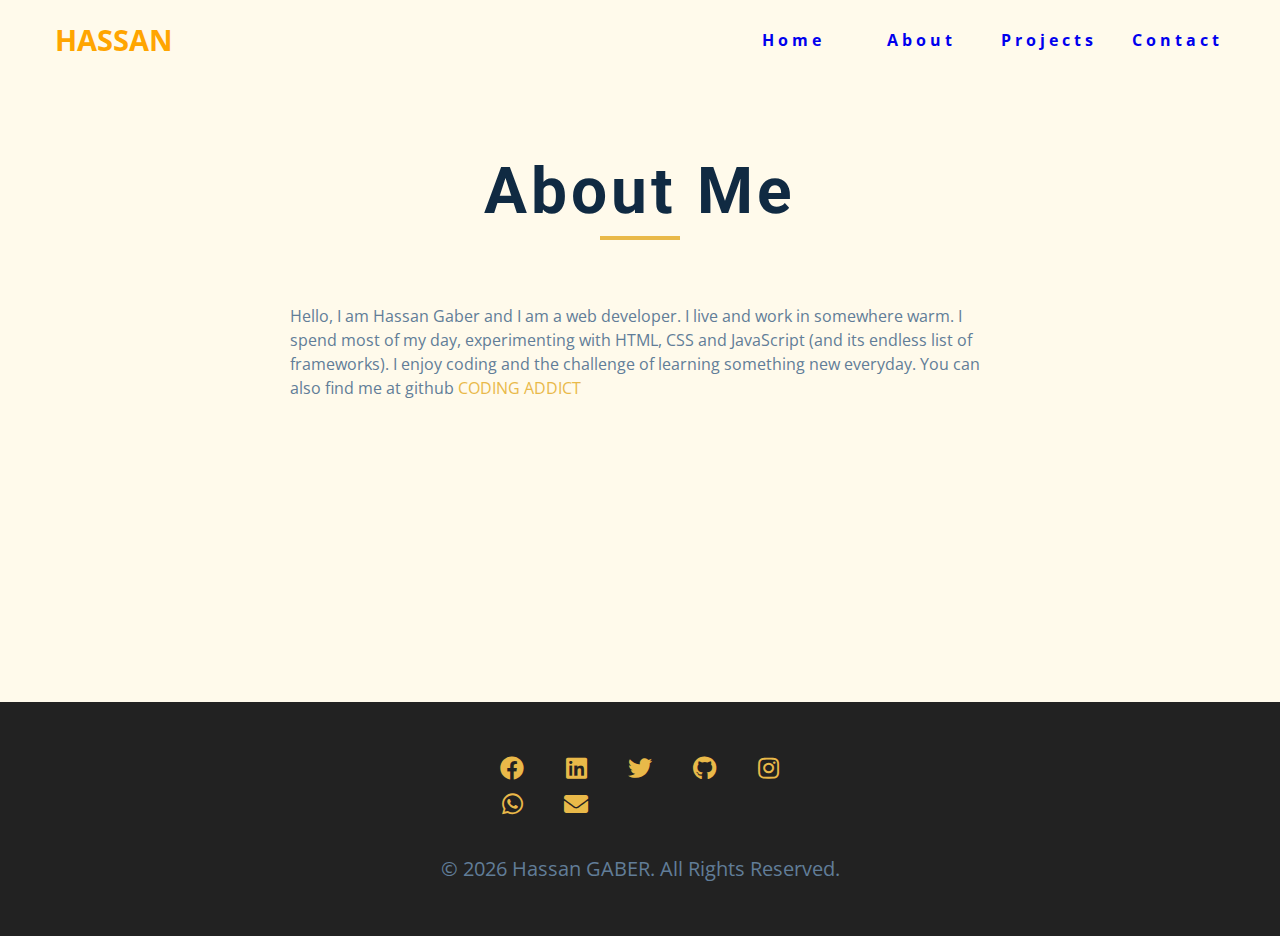
<file: about.html>
<!DOCTYPE html>
<html lang="en">

<head>
    <meta charset="UTF-8" />
    <meta name="viewport" content="width=device-width, initial-scale=1.0" />
    <title>HASSAN Gaber || About</title>
    <link rel="stylesheet" href="./fontawesome-free-5.12.1-web/css/all.min.css" />
    <!-- css -->
    <link rel="stylesheet" href="./css/styles.css" />
</head>

<body>
    <!-- navbar -->
    <nav class="nav" id="nav">
        <div class="nav-center">
            <!-- nav header -->
            <div class="nav-header">
                <a href="#" class="logo">Hassan</a>
                <button class="nav-btn" id="nav-btn">
          <i class="fas fa-bars"></i>
        </button>
            </div>
            <!-- nav links -->
            <ul class="nav-links">
                <li><a href="index.html">home</a></li>
                <li><a href="about.html">about</a></li>
                <li><a href="projects.html">projects</a></li>
                <li><a href="contact.html">contact</a></li>
            </ul>
        </div>
    </nav>
    <!-- end of navbar -->
    <!-- sidebar -->
    <aside class="sidebar" id="sidebar">
        <div>
            <button id="close-btn" class="close-btn">
        <i class="fas fa-times"></i>
      </button>
            <ul class="sidebar-links">
                <li><a href="index.html">home</a></li>
                <li><a href="about.html">about</a></li>
                <li><a href="projects.html">projects</a></li>
                <li><a href="contact.html">contact</a></li>
            </ul>
            <ul class="social-icons">
                <!-- single item -->
                <li>
                    <a href="https://www.facebook.com/35hassan.Gaber/" class="social-icon">
                        <i class="fab fa-facebook"></i>
                    </a>
                </li>
                <!-- end of single item -->
                <!-- single item -->
                <li>
                    <a href="https://github.com/Hassan667/" target="_blank" class="social-icon">
                        <i class="fab fa-github"></i>
                    </a>
                </li>
                <!-- end of single item -->
                <!-- single item -->
                <li>
                    <a href="https://twitter.com/Hassan8Gaber" target="_blank" class="social-icon"><i
                        class="fab fa-twitter"></i></a>
                </li>
                <!-- end of single item -->
                <!-- single item -->
                <li>
                    <a href="https://www.twitter.com" class="social-icon">
                        <i class="fab fa-behance"></i>
                    </a>
                </li>
                <!-- end of single item -->
                <!-- single item -->
                <li>
                    <a href="https://www.instagram.com/h.gaber83/" target="_blank" class="social-icon">
                        <i class="fab fa-instagram"></i>
                    </a>
                </li>
                <!-- end of single item -->
            </ul>
        </div>
    </aside>
    <!-- end of sidebar -->

    <!-- ############## -->
    <!-- ############## -->
    <!-- ############## -->
    <!-- ############## -->

    <section class="section single-page">
        <!-- section title -->
        <div class="section-title">
            <h1>about me</h1>
            <div class="underline"></div>
        </div>
        <!--end of section title -->
        <div class="section-center page-info">
            <!-- about page -->
            <p>
                Hello, I am Hassan Gaber and I am a web developer. I live and work in somewhere warm. I spend most of my day, experimenting with HTML, CSS and JavaScript (and its endless list of frameworks). I enjoy coding and the challenge of learning something new
                everyday. You can also find me at github
                <a href="https://github.com/Hassan667/" target="_blank">coding addict</a>
            </p>
        </div>
    </section>
    <!-- ############## -->
    <!-- ############## -->
    <!-- ############## -->
    <!-- ############## -->

    <!-- footer -->
    <footer class="footer">
        <ul class="social-icons">
            <!-- single item -->
            <li>
                <a href="https://www.facebook.com/35hassan.Gaber/" target="_blank" class="social-icon">
                    <i class="fab fa-facebook"></i>
                </a>
            </li>
            <!-- end of single item -->
            <!-- single item -->
            <li>
                <a href="https://www.linkedin.com/in/hassan-gaber-496194150/" target="_blank" class="social-icon">
                    <i class="fab fa-linkedin"></i>
                </a>
            </li>
            <!-- end of single item -->
            <!-- single item -->
            <li>
                <a href="https://twitter.com/Hassan8Gaber" target="_blank" class="social-icon"><i
            class="fab fa-twitter"></i></a>
            </li>
            <!-- end of single item -->
            <!-- single item -->
            <li>
                <a href="https://github.com/Hassan667/" target="_blank" class="social-icon">
                    <i class="fab fa-github"></i>
                </a>
            </li>
            <!-- end of single item -->
            <!-- single item -->
            <li>
                <a href="https://www.instagram.com/h.gaber83/" target="_blank" class="social-icon">
                    <i class="fab fa-instagram"></i>
                </a>
            </li>
            <li>
                <a href="https://wa.me/qr/ZOQB3OWDG4MUD1" target="_blank" class="social-icon"> <i class="fab fa-whatsapp"></i>
                </a>
            </li>
            <li><a href="mailto:hassam.gaber88@gimail.com" target="_blank" class="social-icon"><i> <i
              class="fas fa-envelope"></i>
          </i> </a></li>
            <!-- end of single item -->
        </ul>

        <p>&copy; <span id="date"></span> Hassan GABER. All rights reserved.</p>
    </footer>
    <script src="./js/app.js"></script>
</body>

</html>
</file>
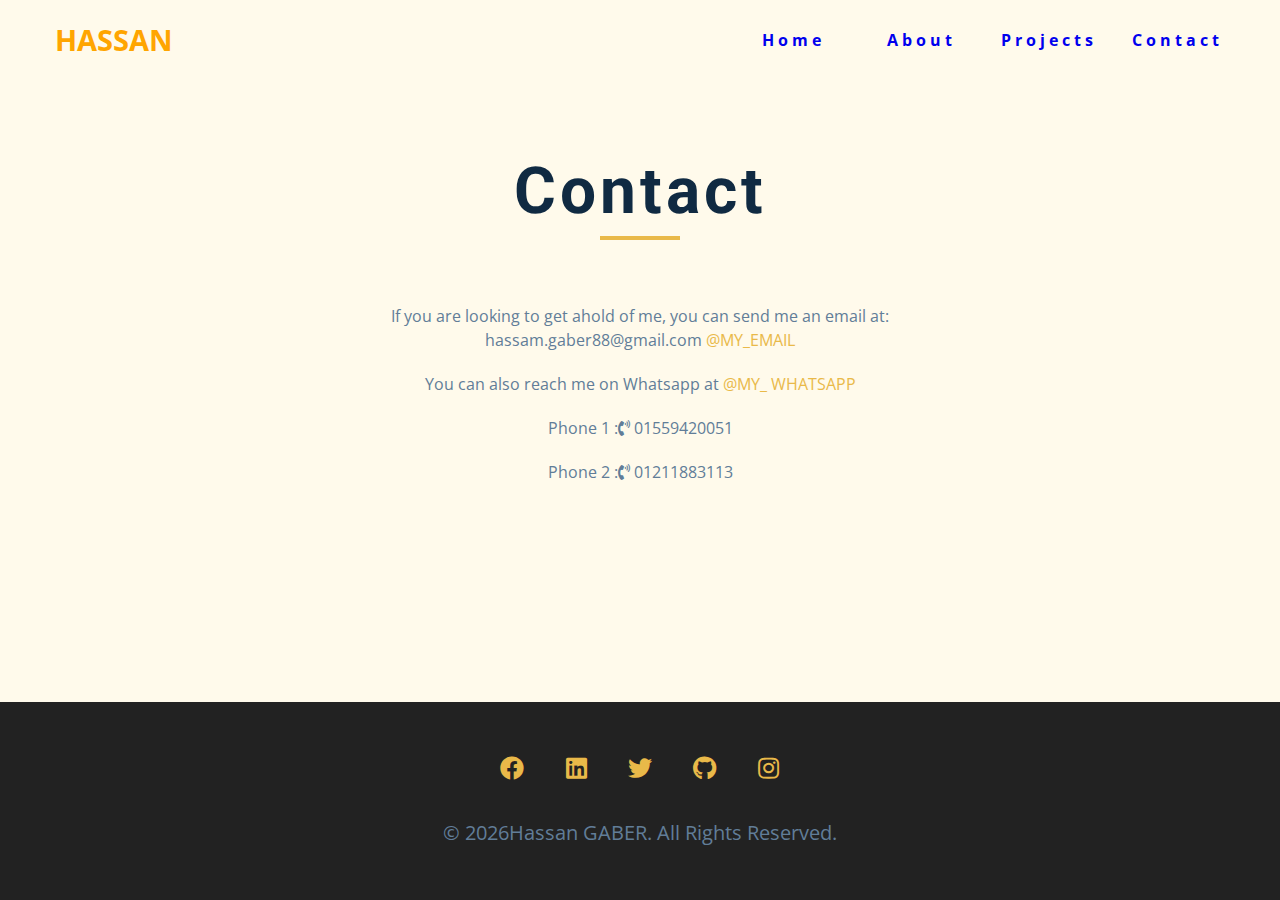
<file: contact.html>
<!DOCTYPE html>
<html lang="en">

<head>
    <meta charset="UTF-8" />
    <meta name="viewport" content="width=device-width, initial-scale=1.0" />
    <title>HASSAN Gaber || Contact</title>
    <link rel="stylesheet" href="./fontawesome-free-5.12.1-web/css/all.min.css" />
    <!-- css -->
    <link rel="stylesheet" href="./css/styles.css" />
</head>

<body>
    <!-- navbar -->
    <nav class="nav" id="nav">
        <div class="nav-center">
            <!-- nav header -->
            <div class="nav-header">
                <a href="#" class="logo">Hassan</a>
                <button class="nav-btn" id="nav-btn">
          <i class="fas fa-bars"></i>
        </button>
            </div>
            <!-- nav links -->
            <ul class="nav-links">
                <li><a href="index.html">home</a></li>
                <li><a href="about.html">about</a></li>
                <li><a href="projects.html">projects</a></li>
                <li><a href="contact.html">contact</a></li>
            </ul>
        </div>
    </nav>
    <!-- end of navbar -->
    <!-- sidebar -->
    <aside class="sidebar" id="sidebar">
        <div>
            <button id="close-btn" class="close-btn">
        <i class="fas fa-times"></i>
      </button>
            <ul class="sidebar-links">
                <li><a href="index.html">home</a></li>
                <li><a href="about.html">about</a></li>
                <li><a href="projects.html">projects</a></li>
                <li><a href="contact.html">contact</a></li>
            </ul>
            <ul class="social-icons">
                <!-- single item -->
                <li>
                    <a href="https://www.facebook.com/35hassan.Gaber/" class="social-icon">
                        <i class="fab fa-facebook"></i>
                    </a>
                </li>
                <!-- end of single item -->
                <!-- single item -->
                <li>
                    <a href="https://www.twitter.com" class="social-icon">
                        <i class="fab fa-linkedin"></i>
                    </a>
                </li>
                <!-- end of single item -->
                <!-- single item -->
                <li>
                    <a href="https://www.twitter.com" class="social-icon">
                        <i class="fab fa-squarespace"></i>
                    </a>
                </li>
                <!-- end of single item -->
                <!-- single item -->
                <li>
                    <a href="https://www.twitter.com" class="social-icon">
                        <i class="fab fa-behance"></i>
                    </a>
                </li>
                <!-- end of single item -->
                <!-- single item -->
                <li>
                    <a href="https://www.twitter.com" class="social-icon">
                        <i class="fab fa-instagram"></i>
                    </a>
                </li>
                <!-- end of single item -->
            </ul>
        </div>
    </aside>
    <!-- end of sidebar -->

    <!-- ############## -->
    <!-- ############## -->
    <!-- ############## -->
    <!-- ############## -->

    <section class="section single-page">
        <!-- section title -->
        <div class="section-title">
            <h1>contact</h1>
            <div class="underline"></div>
        </div>
        <!--end of section title -->
        <div class="section-center page-info">
            <!-- contact page-->
            <div class="contact__info-link ">

                <p style="    text-align: center">
                    If you are looking to get ahold of me, you can send me an email at: hassam.gaber88@gmail.com
                    <a href="mailto:hassam.gaber88@gimail.com" target="_blank">@My_email</a>
                </p>



                <p style="text-align: center">
                    You can also reach me on Whatsapp at
                    <a href="https://wa.me/qr/ZOQB3OWDG4MUD1" target="_blank">@My_ Whatsapp</a>
                    <div style="    text-align: center">
                        <p class="text-secondary"> Phone 1 :<i class="fs-3 text-primary fas fa-phone-volume"></i> 01559420051</p>
                        <p class="text-secondary"> Phone 2 :<i class="fs-3 text-primary fas fa-phone-volume"></i> 01211883113</p>
                    </div>
                </p>
            </div>
    </section>
    <!-- ############## -->
    <!-- ############## -->
    <!-- ############## -->
    <!-- ############## -->

    <!-- footer -->
    <footer class="footer">
        <ul class="social-icons">
            <!-- single item -->
            <li>
                <a href="https://www.facebook.com/35hassan.Gaber/" target="_blank" class="social-icon">
                    <i class="fab fa-facebook"></i>
                </a>
            </li>
            <!-- end of single item -->
            <!-- single item -->
            <li>
                <a href="https://www.linkedin.com/in/hassan-gaber-496194150/" target="_blank" class="social-icon">
                    <i class="fab fa-linkedin"></i>
                </a>
            </li>
            <!-- end of single item -->
            <!-- single item -->
            <li>
                <a href="https://twitter.com/Hassan8Gaber" target="_blank" class="social-icon"><i
            class="fab fa-twitter"></i></a>
            </li>
            <!-- end of single item -->
            <!-- single item -->
            <li>
                <a href="https://github.com/Hassan667/" target="_blank" class="social-icon">
                    <i class="fab fa-github"></i>
                </a>
            </li>
            <!-- end of single item -->
            <!-- single item -->
            <li>
                <a href="https://www.instagram.com/h.gaber83/" target="_blank" class="social-icon">
                    <i class="fab fa-instagram"></i>
                </a>
            </li>

            <!-- end of single item -->
        </ul>

        <p>&copy; <span id="date"></span>Hassan GABER. All rights reserved.</p>
    </footer>
    <script src="./js/app.js"></script>
</body>

</html>
</file>
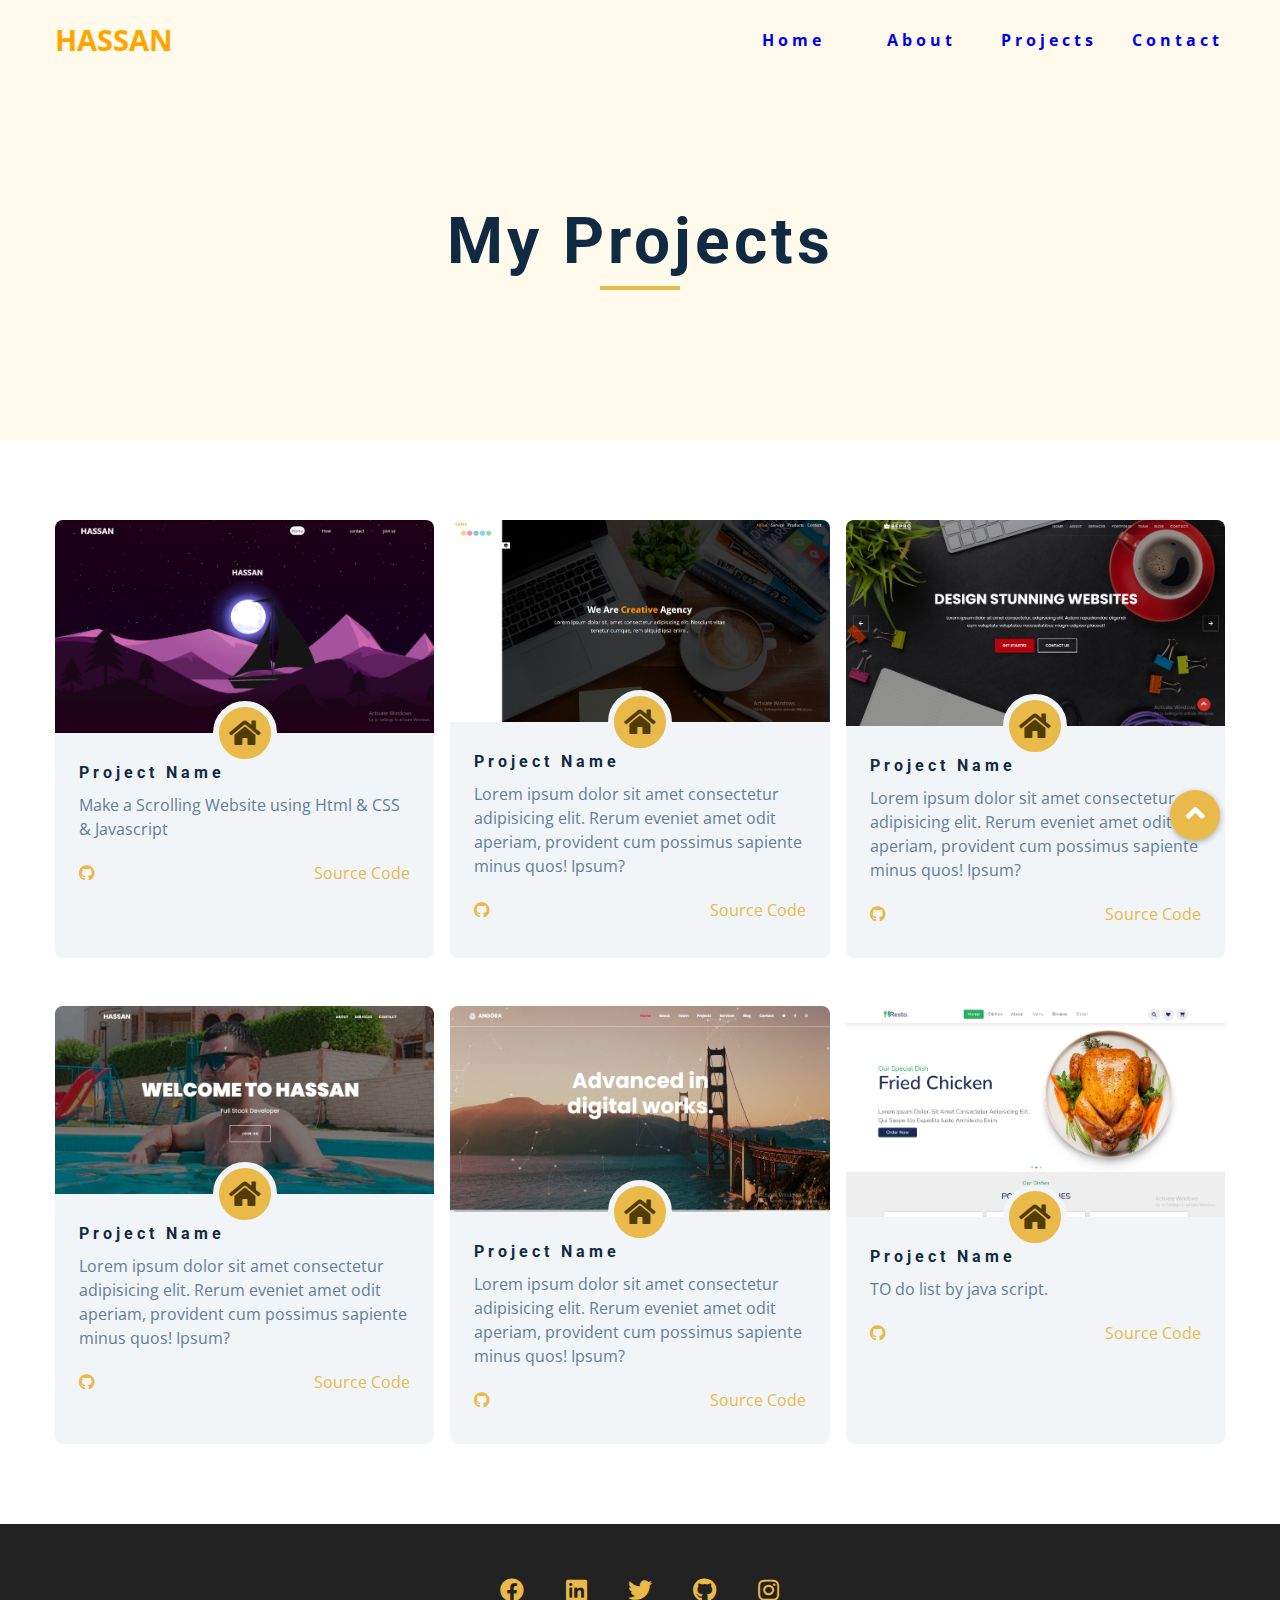
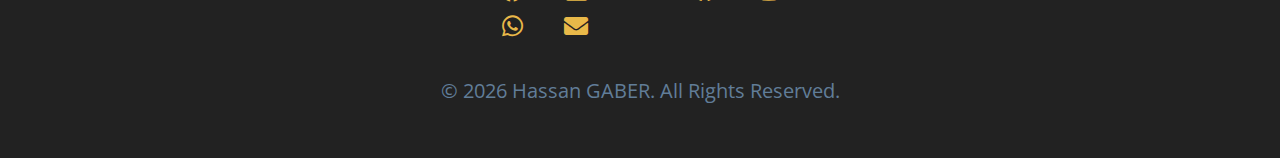
<file: projects.html>
<!DOCTYPE html>
<html lang="en">

<head>
    <meta charset="UTF-8" />
    <meta name="viewport" content="width=device-width, initial-scale=1.0" />
    <title>HASSAN Gaber || Projects</title>
    <link rel="stylesheet" href="./fontawesome-free-5.12.1-web/css/all.min.css" />
    <!-- css -->
    <link rel="stylesheet" href="./css/styles.css" />
</head>

<body>
    <!-- navbar -->
    <nav class="nav" id="nav">
        <div class="nav-center">
            <!-- nav header -->
            <div class="nav-header">
                <a href="#" class="logo">Hassan</a>
                <button class="nav-btn" id="nav-btn">
          <i class="fas fa-bars"></i>
        </button>
            </div>
            <!-- nav links -->
            <ul class="nav-links">
                <li><a href="index.html">home</a></li>
                <li><a href="about.html">about</a></li>
                <li><a href="projects.html">projects</a></li>
                <li><a href="contact.html">contact</a></li>
            </ul>
        </div>
    </nav>
    <!-- end of navbar -->
    <!-- sidebar -->
    <aside class="sidebar" id="sidebar">
        <div>
            <button id="close-btn" class="close-btn">
        <i class="fas fa-times"></i>
      </button>
            <ul class="sidebar-links">
                <li><a href="index.html">home</a></li>
                <li><a href="about.html">about</a></li>
                <li><a href="projects.html">projects</a></li>
                <li><a href="contact.html">contact</a></li>
            </ul>
            <ul class="social-icons">
                <!-- single item -->
                <li>
                    <a href="https://www.facebook.com/35hassan.Gaber/" class="social-icon">
                        <i class="fab fa-facebook"></i>
                    </a>
                </li>
                <!-- end of single item -->
                <!-- single item -->
                <li>
                    <a href="https://twitter.com/Hassan8Gaber" target="_blank" class="social-icon"><i
                        class="fab fa-twitter"></i></a>
                </li>
                <!-- end of single item -->
                <!-- single item -->
                <li>
                    <a href="https://github.com/Hassan667/" target="_blank" class="social-icon">
                        <i class="fab fa-github"></i>
                    </a>
                </li>
                <!-- end of single item -->
                <!-- single item -->
                <li>
                    <a href="https://www.twitter.com" class="social-icon">
                        <i class="fab fa-behance"></i>
                    </a>
                </li>
                <!-- end of single item -->
                <!-- single item -->
                <li>
                    <a href="https://www.instagram.com/h.gaber83/" target="_blank" class="social-icon">
                        <i class="fab fa-instagram"></i>
                    </a>
                </li>
                <!-- end of single item -->
            </ul>
        </div>
    </aside>
    <!-- end of sidebar -->

    <!-- ############## -->
    <!-- ############## -->
    <!-- ############## -->
    <!-- ############## -->
    <header class="projects-hero">
        <!-- section title -->
        <div class="section-title">
            <h1>my projects</h1>
            <div class="underline"></div>
        </div>
        <!--end of section title -->
    </header>
    <section class="section">
        <div class="section-center projects-page-center">
            <!-- single project -->
            <article class="single-project">
                <div class="project-container">
                    <img src="./images/project-1.jpeg" alt="single project" />
                    <a href="https://hassan667.github.io/Scrolling-Website-using-Html-CSS-Javascript/" class="project-icon" target="_blank">
                        <i class="fas fa-home"></i>
                    </a>
                </div>
                <div class="project-details">
                    <h4>project name</h4>
                    <p>
                        Make a Scrolling Website using Html & CSS & Javascript
                    </p>
                    <div class="project-footer">
                        <span>
              <i class="fab fa-github"></i>
            </span>
                        <a href="https://github.com/Hassan667/Scrolling-Website-using-Html-CSS-Javascript" target="_blank">source code</a>
                    </div>
                </div>
            </article>
            <article class="single-project">
                <div class="project-container">
                    <img src="./images/05.jpg" alt="single project" />
                    <a href="  https://hassan667.github.io/html_css_and_javascript_template_3-main/" class="project-icon" target="_blank">
                        <i class="fas fa-home"></i>
                    </a>
                </div>
                <div class="project-details">
                    <h4>project name</h4>
                    <p>
                        Lorem ipsum dolor sit amet consectetur adipisicing elit. Rerum eveniet amet odit aperiam, provident cum possimus sapiente minus quos! Ipsum?
                    </p>
                    <div class="project-footer">
                        <span>
              <i class="fab fa-github"></i>
            </span>
                        <a href=" https://hassan667.github.io/html_css_and_javascript_template_3-main/" target="_blank">source code</a>
                    </div>
                </div>
            </article>
            <article class="single-project">
                <div class="project-container">
                    <img src="./images/03.jpg" alt="single project" />
                    <a href="https://hassan667.github.io/BeProf-Complete-main/" class="project-icon" target="_blank">
                        <i class="fas fa-home"></i>
                    </a>
                </div>
                <div class="project-details">
                    <h4>project name</h4>
                    <p>
                        Lorem ipsum dolor sit amet consectetur adipisicing elit. Rerum eveniet amet odit aperiam, provident cum possimus sapiente minus quos! Ipsum?
                    </p>
                    <div class="project-footer">
                        <span>
              <i class="fab fa-github"></i>
            </span>
                        <a href="https://github.com/Hassan667/" target="_blank">source code</a>
                    </div>
                </div>
            </article>
            <article class="single-project">
                <div class="project-container">
                    <img src="./images/01.jpg" alt="single project" />
                    <a href="https://hassan667.github.io/HTML5-WRE-Landing-Page-main/" class="project-icon" target="_blank">
                        <i class="fas fa-home"></i>
                    </a>
                </div>
                <div class="project-details">
                    <h4>project name</h4>
                    <p>
                        Lorem ipsum dolor sit amet consectetur adipisicing elit. Rerum eveniet amet odit aperiam, provident cum possimus sapiente minus quos! Ipsum?
                    </p>
                    <div class="project-footer">
                        <span>
              <i class="fab fa-github"></i>
            </span>
                        <a href="https://hassan667.github.io/Angora-main/" target="_blank">source code</a>
                    </div>
                </div>
            </article>
            <article class="single-project">
                <div class="project-container">
                    <img src="./images/Capture1.PNG" alt="single project" />
                    <a href="https://hassan667.github.io/Angora-main/" class="project-icon" target="_blank">
                        <i class="fas fa-home"></i>
                    </a>
                </div>
                <div class="project-details">
                    <h4>project name</h4>
                    <p>
                        Lorem ipsum dolor sit amet consectetur adipisicing elit. Rerum eveniet amet odit aperiam, provident cum possimus sapiente minus quos! Ipsum?
                    </p>
                    <div class="project-footer">
                        <span>
              <i class="fab fa-github"></i>
            </span>
                        <a href="https://github.com/Hassan667/" target="_blank">source code</a>
                    </div>
                </div>
            </article>
            <article class="single-project">
                <div class="project-container">
                    <img src="./images/Capture2.PNG" alt="single project" />
                    <a href="https://hassan667.github.io/html_css_and_javascript_template_4-main/" target="_blank" class="project-icon">
                        <i class="fas fa-home"></i>
                    </a>
                </div>
                <div class="project-details">
                    <h4>project name</h4>
                    <p>
                        TO do list by java script.
                    </p>
                    <div class="project-footer">
                        <span>
              <i class="fab fa-github"></i>
            </span>
                        <a href="https://hassan667.github.io/html_css_and_javascript_template_4-main/" target="_blank">source code</a>
                    </div>
                </div>
            </article>
            <!-- <article class="single-project">
                <div class="project-container">
                    <img src="./images/01.jpg" alt="single project" />
                    <a href="index.html" class="project-icon">
                        <i class="fas fa-home"></i>
                    </a>
                </div>
                <div class="project-details">
                    <h4>project name</h4>
                    <p>
                        Lorem ipsum dolor sit amet consectetur adipisicing elit. Rerum eveniet amet odit aperiam, provident cum possimus sapiente minus quos! Ipsum?
                    </p>
                    <div class="project-footer">
                        <span>
              <i class="fab fa-github"></i>
            </span>
                        <a href="https://github.com/Hassan667/" target="_blank">source code</a>
                    </div>
                </div>
            </article> -->
            <!-- end of single project -->
        </div>
    </section>
    <!-- ############## -->
    <!-- ############## -->
    <!-- ############## -->
    <!-- ############## -->

    <!-- footer -->
    <footer class="footer">
        <ul class="social-icons">
            <!-- single item -->
            <li>
                <a href="https://www.facebook.com/35hassan.Gaber/" target="_blank" class="social-icon">
                    <i class="fab fa-facebook"></i>
                </a>
            </li>
            <!-- end of single item -->
            <!-- single item -->
            <li>
                <a href="https://www.linkedin.com/in/hassan-gaber-496194150/" target="_blank" class="social-icon">
                    <i class="fab fa-linkedin"></i>
                </a>
            </li>
            <!-- end of single item -->
            <!-- single item -->
            <li>
                <a href="https://twitter.com/Hassan8Gaber" target="_blank" class="social-icon"><i
            class="fab fa-twitter"></i></a>
            </li>
            <!-- end of single item -->
            <!-- single item -->
            <li>
                <a href="https://github.com/Hassan667/" target="_blank" class="social-icon">
                    <i class="fab fa-github"></i>
                </a>
            </li>
            <!-- end of single item -->
            <!-- single item -->
            <li>
                <a href="https://www.instagram.com/h.gaber83/" target="_blank" class="social-icon">
                    <i class="fab fa-instagram"></i>
                </a>
            </li>
            <li>
                <a href="https://wa.me/qr/ZOQB3OWDG4MUD1" target="_blank" class="social-icon"> <i class="fab fa-whatsapp"></i>
                </a>
            </li>
            <li><a href="mailto:hassam.gaber88@gimail.com" target="_blank" class="social-icon"><i> <i
              class="fas fa-envelope"></i>
          </i> </a></li>
            <!-- end of single item -->
        </ul>

        <p>&copy; <span id="date"></span> Hassan GABER. All rights reserved.</p>
    </footer>
    <!-- to top -->
    <a id="scrollUp" href="#top" style="position: fixed; z-index: 300; display: block;"><i class="fa fa-angle-up"
        aria-hidden="true"></i></a>
    <script src="./js/app.js"></script>
</body>

</html>
</file>
<file: css/styles.css>
/*
=============== 
Fonts
===============
*/

@import url("https://fonts.googleapis.com/css?family=Open+Sans|Roboto:400,700&display=swap");

/*
=============== 
Variables
===============
*/

:root {
    /* dark shades of primary color*/
    --clr-primary-1: hsl(43, 86%, 17%);
    --clr-primary-2: hsl(43, 77%, 27%);
    --clr-primary-3: hsl(43, 72%, 37%);
    --clr-primary-4: hsl(42, 63%, 48%);
    /* primary/main color */
    --clr-primary-5: hsl(42, 78%, 60%);
    /* lighter shades of primary color */
    --clr-primary-6: hsl(43, 89%, 70%);
    --clr-primary-7: hsl(43, 90%, 76%);
    --clr-primary-8: hsl(45, 86%, 81%);
    --clr-primary-9: hsl(45, 90%, 88%);
    --clr-primary-10: hsl(45, 100%, 96%);
    /* darkest grey - used for headings */
    --clr-grey-1: hsl(209, 61%, 16%);
    --clr-grey-2: hsl(211, 39%, 23%);
    --clr-grey-3: hsl(209, 34%, 30%);
    --clr-grey-4: hsl(209, 28%, 39%);
    /* grey used for paragraphs */
    --clr-grey-5: hsl(210, 22%, 49%);
    --clr-grey-6: hsl(209, 23%, 60%);
    --clr-grey-7: hsl(211, 27%, 70%);
    --clr-grey-8: hsl(210, 31%, 80%);
    --clr-grey-9: hsl(212, 33%, 89%);
    --clr-grey-10: hsl(210, 36%, 96%);
    --clr-white: #fff;
    --ff-primary: "Roboto", sans-serif;
    --ff-secondary: "Open Sans", sans-serif;
    --transition: all 0.3s linear;
    --spacing: 0.25rem;
    --radius: 0.5rem;
    --light-shadow: 0 5px 15px rgba(0, 0, 0, 0.1);
    --dark-shadow: 0 5px 15px rgba(0, 0, 0, 0.2);
    --max-width: 1170px;
}


/*
=============== 
Global Styles
===============
*/

*,
::after,
::before {
    margin: 0;
    padding: 0;
    box-sizing: border-box;
    scroll-behavior: smooth;
}

body {
    font-family: var(--ff-secondary);
    background: var(--clr-white);
    color: var(--clr-grey-1);
    line-height: 1.5;
    font-size: 0.875rem;
}

ul {
    list-style-type: none;
}

a {
    text-decoration: none;
}

img:not(.nav-logo) {
    width: 100%;
    display: block;
}

h1,
h2,
h3,
h4 {
    letter-spacing: var(--spacing);
    text-transform: capitalize;
    line-height: 1.25;
    margin-bottom: 0.75rem;
    font-family: var(--ff-primary);
}

h1 {
    font-size: 3rem;
}

h2 {
    font-size: 2rem;
}

h3 {
    font-size: 1.25rem;
}

h4 {
    font-size: 0.875rem;
}

p {
    margin-bottom: 1.25rem;
    color: var(--clr-grey-5);
}

@media screen and (min-width: 800px) {
    h1 {
        font-size: 4rem;
    }
    h2 {
        font-size: 2.5rem;
    }
    h3 {
        font-size: 1.75rem;
    }
    h4 {
        font-size: 1rem;
    }
    body {
        font-size: 1rem;
    }
    h1,
    h2,
    h3,
    h4 {
        line-height: 1;
    }
}


/*  global classes */

.btn {
    text-transform: uppercase;
    background: var(--clr-primary-5);
    color: var(--clr-primary-1);
    padding: 0.375rem 0.75rem;
    letter-spacing: var(--spacing);
    display: inline-block;
    font-weight: 700;
    -webkit-transition: var(--transition);
    transition: var(--transition);
    font-size: 0.875rem;
    border: 2px solid transparent;
    cursor: pointer;
    box-shadow: 0 1px 3px rgba(0, 0, 0, 0.2);
    border-radius: var(--radius);
}

.btn:hover {
    color: var(--clr-primary-1);
    background: var(--clr-primary-7);
}


/* section */

.section {
    padding: 5rem 0;
}

.section-center {
    width: 90vw;
    margin: 0 auto;
    max-width: 1170px;
}

@media screen and (min-width: 992px) {
    .section-center {
        width: 95vw;
    }
}


/* added during recording */

.underline {
    width: 5rem;
    height: 0.25rem;
    margin-bottom: 1.25rem;
    background: var(--clr-primary-5);
    margin-left: auto;
    margin-right: auto;
}

.section-title {
    margin-bottom: 4rem;
    text-align: center;
}

.bg-grey {
    background: var(--clr-grey-10);
}


/*
=============== 
Navbar
===============
*/

.nav-links {
    display: none;
}

.nav {
    height: 5rem;
    padding: 1rem;
    display: grid;
    -webkit-box-align: center;
    align-items: center;
    -webkit-transition: var(--transition);
    transition: var(--transition);
}

.nav-center {
    width: 100%;
    max-width: 1170px;
    margin: 0 auto;
}

.nav-header {
    display: grid;
    grid-template-columns: auto 1fr;
    -webkit-box-align: center;
    align-items: center;
}

.nav-btn {
    background: transparent;
    border-color: transparent;
    color: var(--clr-primary-5);
    font-size: 2rem;
    cursor: pointer;
    justify-self: end;
}

@media screen and (min-width: 768px) {
    .nav {
        background: var(--clr-primary-10);
    }
    .nav-btn {
        display: none;
    }
    .nav-links {
        display: grid;
        grid-template-columns: repeat(4, 1fr);
        justify-items: center;
        -webkit-column-gap: 2rem;
        -moz-column-gap: 2rem;
        column-gap: 2rem;
        justify-self: end;
    }
    .nav-links a {
        text-transform: capitalize;
        /* color: var(--clr-grey-1); */
        font-weight: bold;
        letter-spacing: var(--spacing);
        -webkit-transition: var(--transition);
        transition: var(--transition);
    }
    .nav-links a:hover {
        color: var(--clr-primary-5);
    }
    .nav-center {
        display: grid;
        grid-template-columns: auto 1fr;
        -webkit-box-align: center;
        align-items: center;
    }
    .logo {
        text-decoration: none;
        color: orange;
        text-transform: uppercase;
        font-weight: 700;
        font-size: 1.8em;
    }
}


/* fixed navbar */

.navbar-fixed {
    position: fixed;
    top: 0;
    left: 0;
    width: 100%;
    background: var(--clr-white);
    z-index: 2;
    box-shadow: var(--light-shadow);
}


/*
=============== 
Sidebar
===============
*/

.sidebar {
    position: fixed;
    top: 0;
    left: 0;
    width: 100%;
    height: 100%;
    background: var(--clr-grey-10);
    z-index: 4;
    display: grid;
    /* align-items: center;
  justify-content: center; */
    place-items: center;
    -webkit-transition: var(--transition);
    transition: var(--transition);
    /* add later */
    -webkit-transform: translateX(-100%);
    transform: translateX(-100%);
}


/* toggle sidebar */

.show-sidebar {
    -webkit-transform: translateX(0);
    transform: translateX(0);
}

.sidebar-links {
    text-align: center;
}

.sidebar-links a {
    font-size: 2rem;
    text-transform: capitalize;
    -webkit-transition: var(--transition);
    transition: var(--transition);
    color: var(--clr-grey-5);
    letter-spacing: var(--spacing);
    display: inline-block;
    margin-bottom: 1.5rem;
}

.sidebar-links a:hover {
    color: var(--clr-primary-5);
}

.social-icons {
    display: grid;
    margin-top: 3rem;
    width: 20rem;
    grid-template-columns: repeat(5, 1fr);
    justify-items: center;
}

.social-icon {
    font-size: 1.5rem;
    color: var(--clr-grey-1);
    -webkit-transition: var(--transition);
    transition: var(--transition);
}

.social-icon:hover {
    color: var(--clr-primary-5);
}

.close-btn {
    position: absolute;
    top: 1rem;
    right: 1rem;
    font-size: 3rem;
    background: transparent;
    border: transparent;
    -webkit-transition: var(--transition);
    transition: var(--transition);
    color: #bb2525;
    cursor: pointer;
}

.close-btn:hover {
    color: #e66b6b;
}


/*
=============== 
Hero
===============
*/


/* underline added to globals */

.hero .underline {
    margin-bottom: 0.5rem;
    margin-left: 0;
}

.hero-img {
    display: block;
}

.hero {
    background: var(--clr-primary-10);
}

.hero-center {
    min-height: calc(100vh - 5rem);
    display: grid;
    place-items: center;
}

.hero-info h4 {
    color: var(--clr-grey-5);
}

.hero-icons {
    justify-items: start;
}

.hero-btn {
    margin-top: 1.25rem;
}

@media screen and (min-width: 992px) {
    .hero-img {
        display: block;
        position: relative;
    }
    .hero-center {
        grid-template-columns: 1fr 1fr;
    }
    .hero-img::before,
    .about-img::before {
        content: "";
        position: absolute;
        width: 100%;
        height: 100%;
        border: 0.25rem solid var(--clr-primary-5);
        top: 2rem;
        right: -2rem;
        border-radius: var(--radius);
    }
}

.hero-photo {
    max-width: 25rem;
    max-height: 30rem;
    -o-object-fit: cover;
    object-fit: cover;
    border-radius: var(--radius);
    position: relative;
}


/*
=============== 
About
===============
*/


/* section title added to globals */

.about-title {
    text-align: left;
    margin-bottom: 2rem;
}

.about-title .underline {
    margin-left: 0;
}

.about-center {
    display: grid;
    gap: 3rem 2rem;
}

.about-img {
    justify-self: center;
}

@media screen and (min-width: 992px) {
    .about-center {
        grid-template-columns: 1fr 1fr;
    }
    .about-img {
        position: relative;
    }
    .about-img::before {
        left: -2rem;
    }
    .about-info {
        align-self: center;
    }
}


/*
=============== 
Services
===============
*/


/* bg-grey in globals */

.service {
    background: var(--clr-white);
    padding: 3rem 1.5rem;
    margin-bottom: 2rem;
    border-radius: var(--radius);
    text-align: center;
    -webkit-transition: var(--transition);
    transition: var(--transition);
}

.service-icon {
    font-size: 2rem;
    margin-bottom: 1.5rem;
}

.service .underline {
    width: 3rem;
    height: 0.12rem;
    -webkit-transition: var(--transition);
    transition: var(--transition);
}

.service p {
    -webkit-transition: var(--transition);
    transition: var(--transition);
}

.service:hover {
    background: var(--clr-primary-5);
    color: var(--clr-white);
}

.service:hover p {
    color: var(--clr-white);
}

.service:hover .underline {
    background: var(--clr-white);
}

@media screen and (min-width: 676px) {
    .services-center {
        display: grid;
        grid-template-columns: 1fr 1fr;
        -webkit-column-gap: 2rem;
        -moz-column-gap: 2rem;
        column-gap: 2rem;
    }
}

@media screen and (min-width: 992px) {
    .services-center {
        grid-template-columns: 1fr 1fr 1fr;
    }
}


/* talk about small screen 
without grid different setup */


/*
=============== 
Projects
===============
*/

.projects-text {
    width: 85vw;
    max-width: 30rem;
    margin: 0 auto;
}

.project {
    position: relative;
    background: var(--clr-primary-5);
    border-radius: var(--radius);
    margin-bottom: 2rem;
}

.project-info {
    text-align: center;
    color: var(--clr-white);
    position: absolute;
    top: 50%;
    left: 50%;
    -webkit-transform: translate(-50%, -50%);
    transform: translate(-50%, -50%);
    -webkit-transition: var(--transition);
    transition: var(--transition);
    opacity: 0;
}

.project-info p {
    text-transform: capitalize;
    color: var(--clr-white);
}

.project:hover .project-info {
    opacity: 1;
}

.project-img {
    -webkit-transition: var(--transition);
    transition: var(--transition);
    border-radius: var(--radius);
    height: 15rem;
    -o-object-fit: cover;
    object-fit: cover;
}

.project:hover .project-img {
    opacity: 0.1;
}

.project::after {
    content: "";
    position: absolute;
    top: 0;
    left: 0;
    width: 100%;
    height: 100%;
    border: 0.25rem solid var(--clr-white);
    border-radius: var(--radius);
    -webkit-transition: var(--transition);
    transition: var(--transition);
    opacity: 0;
}

.project:hover::after {
    opacity: 1;
    -webkit-transform: scale(0.8);
    transform: scale(0.8);
}

@media screen and (min-width: 676px) {
    .projects-center {
        display: grid;
        grid-template-columns: 1fr 1fr;
        -webkit-column-gap: 2rem;
        -moz-column-gap: 2rem;
        column-gap: 2rem;
    }
}

@media screen and (min-width: 992px) {
    .projects-center {
        grid-template-columns: repeat(3, 1fr);
    }
}

@media screen and (min-width: 1170px) {
    .projects-center {
        grid-template-rows: 200px 200px;
        gap: 1rem;
        grid-template-areas: "a b b" "a c d";
    }
    .project-img {
        height: 100%;
    }
    .project {
        height: 100%;
    }
    .project-1 {
        grid-area: a;
    }
    .project-2 {
        grid-area: b;
    }
    .project-3 {
        grid-area: c;
    }
    .project-4 {
        grid-area: d;
    }
}


/*
=============== 
Connect
===============
*/

.connect {
    min-height: 40vh;
    position: relative;
    padding: 10rem 0 5rem 0;
    margin: 5rem 0;
}

.video-container {
    position: absolute;
    top: 0;
    left: 0;
    width: 100%;
    height: 100%;
    -o-object-fit: cover;
    object-fit: cover;
    z-index: -2;
}

.connect::after {
    content: "";
    position: absolute;
    top: 0;
    left: 0;
    width: 100%;
    height: 100%;
    background: var(--clr-white);
    /* background: rgba(0, 0, 0, 0.6); */
    opacity: 0.7;
    z-index: -1;
}

.connect {
    display: grid;
    place-items: center;
}

.video-banner .section-title {
    margin-bottom: 2rem;
}

.video-text {
    max-width: 30rem;
}

.video-banner {
    background: var(--clr-primary-10);
    padding: 3rem 5rem 12rem 5rem;
    text-align: center;
    -webkit-clip-path: polygon( 0% 0%, 100% 0%, 100% 75%, 75% 75%, 75% 100%, 50% 75%, 0% 75%);
    clip-path: polygon( 0% 0%, 100% 0%, 100% 75%, 75% 75%, 75% 100%, 50% 75%, 0% 75%);
}

.connect {
    -webkit-clip-path: polygon( 50% 0%, 100% 10%, 100% 90%, 50% 100%, 0 90%, 0 10%);
    clip-path: polygon(50% 0%, 100% 10%, 100% 90%, 50% 100%, 0 90%, 0 10%);
}


/*
=============== 
Skills
===============
*/

@media screen and (min-width: 768px) {
    .skills-center {
        display: grid;
        grid-template-columns: 1fr 1fr;
        -webkit-column-gap: 2rem;
        -moz-column-gap: 2rem;
        column-gap: 2rem;
    }
}

.skills {
    background: var(--clr-primary-9);
}

.skills h3 {
    margin: 1.5rem 0;
    color: var(--clr-primary-1);
}

.skill {
    margin-bottom: 1.25rem;
}

.skill p {
    margin-bottom: 0.5rem;
    text-transform: capitalize;
    color: var(--clr-primary-1);
}

.skill-container {
    background: var(--clr-white);
    height: 1rem;
    width: 100%;
    border-radius: var(--radius);
    position: relative;
}

.skill-value {
    position: absolute;
    top: 0;
    left: 0;
    background: var(--clr-primary-5);
    height: 100%;
    width: 90%;
    border-radius: var(--radius);
}

.value-70 {
    width: 70%;
}

.value-80 {
    width: 50%;
}

.value-10 {
    width: 10%;
}

.value-60 {
    width: 60%;
}

.value-8080 {
    width: 80%;
}

.value-5 {
    width: 5%;
}

.value-5050 {
    width: 50%;
}

.skill-text {
    position: absolute;
    top: -2rem;
    left: 50%;
    -webkit-transform: translateX(-50%);
    transform: translateX(-50%);
}

.skill-text-70 {
    left: 70%;
}

.skill-text-80 {
    left: 80%;
}


/*
=============== 
Timeline
===============
*/

.timeline-center {
    width: 80vw;
    max-width: 40rem;
}

.timeline-item {
    border-top: 2px dashed var(--clr-primary-5);
    margin: 0;
    padding: 4rem 2rem;
    position: relative;
}

.timeline p {
    margin-bottom: 0;
}

.timeline-item:nth-child(even) {
    border-left: 2px dashed var(--clr-primary-5);
    border-top-left-radius: 2rem;
    border-bottom-left-radius: 2rem;
    margin-right: 2rem;
    padding-right: 0;
}

.timeline-item:nth-child(odd) {
    border-right: 2px dashed var(--clr-primary-5);
    border-top-right-radius: 2rem;
    border-bottom-right-radius: 2rem;
    margin-left: 2rem;
    padding-left: 0;
}

.timeline-item:first-child {
    border-top: 0;
    border-top-right-radius: 0;
}

.timeline-item:last-child {
    border-bottom-left-radius: 0;
}

.number {
    position: absolute;
    top: 50%;
    -webkit-transform: translate(-50%, -50%);
    transform: translate(-50%, -50%);
    margin-bottom: 0;
    background: var(--clr-primary-5);
    width: 2rem;
    height: 2rem;
    border-radius: 50%;
    display: grid;
    place-items: center;
    color: var(--clr-primary-1);
    font-weight: bold;
}

.timeline-item:nth-child(even) .number {
    left: 0;
}

.timeline-item:nth-child(odd) .number {
    right: 0;
    -webkit-transform: translate(50%, -50%);
    transform: translate(50%, -50%);
}


/*
=============== 
Blog
===============
*/

.blog {
    background: var(--clr-grey-10);
}

.card {
    height: 27rem;
    position: relative;
    /* talk later */
    -webkit-perspective: 1500px;
    perspective: 1500px;
}

.card-side {
    -webkit-transition: all 2s linear;
    transition: all 2s linear;
    -webkit-backface-visibility: hidden;
    backface-visibility: hidden;
    position: absolute;
    top: 0;
    left: 0;
    width: 100%;
    height: 100%;
    border-radius: var(--radius);
    -webkit-transform: translate3d(0, 0, 0);
    visibility: visible;
}

.card-front {
    background: var(--clr-white);
}

.card-back {
    background: var(--clr-primary-10);
    -webkit-transform: rotateY(180deg);
    transform: rotateY(180deg);
    display: grid;
    place-items: center;
}

.card:hover .card-front {
    -webkit-transform: rotateY(-180deg);
    transform: rotateY(-180deg);
}

.card:hover .card-back {
    -webkit-transform: rotateY(0);
    transform: rotateY(0);
}


/* rest of the styles */

.card-info {
    padding: 1rem 1.5rem;
}

.card-front img {
    height: 13rem;
    -o-object-fit: cover;
    object-fit: cover;
    border-top-left-radius: var(--radius);
    border-top-right-radius: var(--radius);
}

.card-footer {
    display: grid;
    grid-template-columns: auto 1fr;
    -webkit-box-align: center;
    align-items: center;
}

.card-footer img {
    width: 2rem;
    height: 2rem;
    -o-object-fit: cover;
    object-fit: cover;
    border-radius: 50%;
}

.card-footer p {
    margin-bottom: 0;
    text-transform: uppercase;
    justify-self: end;
    color: var(--clr-primary-5);
    font-size: 0.85rem;
}

.blog-center {
    display: grid;
    grid-template-columns: repeat(auto-fill, minmax(330px, 1fr));
    gap: 3rem 1rem;
}


/*
=============== 
Footer
===============
*/

.footer {
    padding-bottom: 2rem;
    background: #222;
    display: grid;
    place-items: center;
}

.footer .social-icons {
    margin-bottom: 2rem;
}

.footer .social-icon {
    color: var(--clr-primary-5);
}

.footer .social-icon:hover {
    color: var(--clr-primary-10);
}

.footer p {
    font-size: 1.25rem;
    text-transform: capitalize;
}


/*
=============== 
Single Page
===============
*/

.single-page {
    background: var(--clr-primary-10);
    min-height: calc(100vh - 5rem - 198px);
}

.page-info {
    max-width: 700px;
}

.page-info a {
    text-transform: uppercase;
    color: var(--clr-primary-5);
    -webkit-transition: var(--transition);
    transition: var(--transition);
}

.page-info a:hover {
    color: var(--clr-primary-1);
}


/*
=============== 
Products Page
===============
*/

.projects-hero {
    height: 40vh;
    background: var(--clr-primary-10);
    display: grid;
    place-items: center;
}

.projects-hero .section-title {
    margin-bottom: 0;
}

.single-project {
    background: var(--clr-grey-10);
    border-radius: var(--radius);
}

.project-container img {
    border-top-left-radius: var(--radius);
    border-top-right-radius: var(--radius);
}

.project-container {
    position: relative;
}

.project-icon {
    position: absolute;
    font-size: 1.75rem;
    bottom: 0;
    left: 50%;
    -webkit-transform: translate(-50%, 50%);
    transform: translate(-50%, 50%);
    width: 4rem;
    height: 4rem;
    display: grid;
    place-items: center;
    background: var(--clr-primary-5);
    border-radius: 50%;
    color: var(--clr-primary-1);
    border: 0.375rem solid var(--clr-grey-10);
}

.project-details {
    padding: 2rem 1.5rem;
}

.project-footer {
    display: grid;
    grid-template-columns: 1fr 1fr;
    color: var(--clr-primary-5);
}

.project-footer a {
    color: var(--clr-primary-5);
    text-transform: capitalize;
    -webkit-transition: var(--transition);
    transition: var(--transition);
    justify-self: end;
}

.project-footer a:hover {
    color: var(--clr-primary-1);
}

.projects-page-center {
    display: grid;
    grid-template-columns: repeat(auto-fill, minmax(330px, 1fr));
    gap: 3rem 1rem;
}

#scrollUp {
    position: fixed;
    background-color: hsl(42deg 78% 60%);
    border-radius: 50%;
    bottom: 60px;
    right: 60px;
    box-shadow: 0 2px 6px 0 rgb(0 0 0 / 30%);
    color: #ffffff;
    font-size: 30px;
    height: 50px;
    text-align: center;
    width: 50px;
    line-height: 46px;
    transition-duration: 1000ms;
}
</file>
